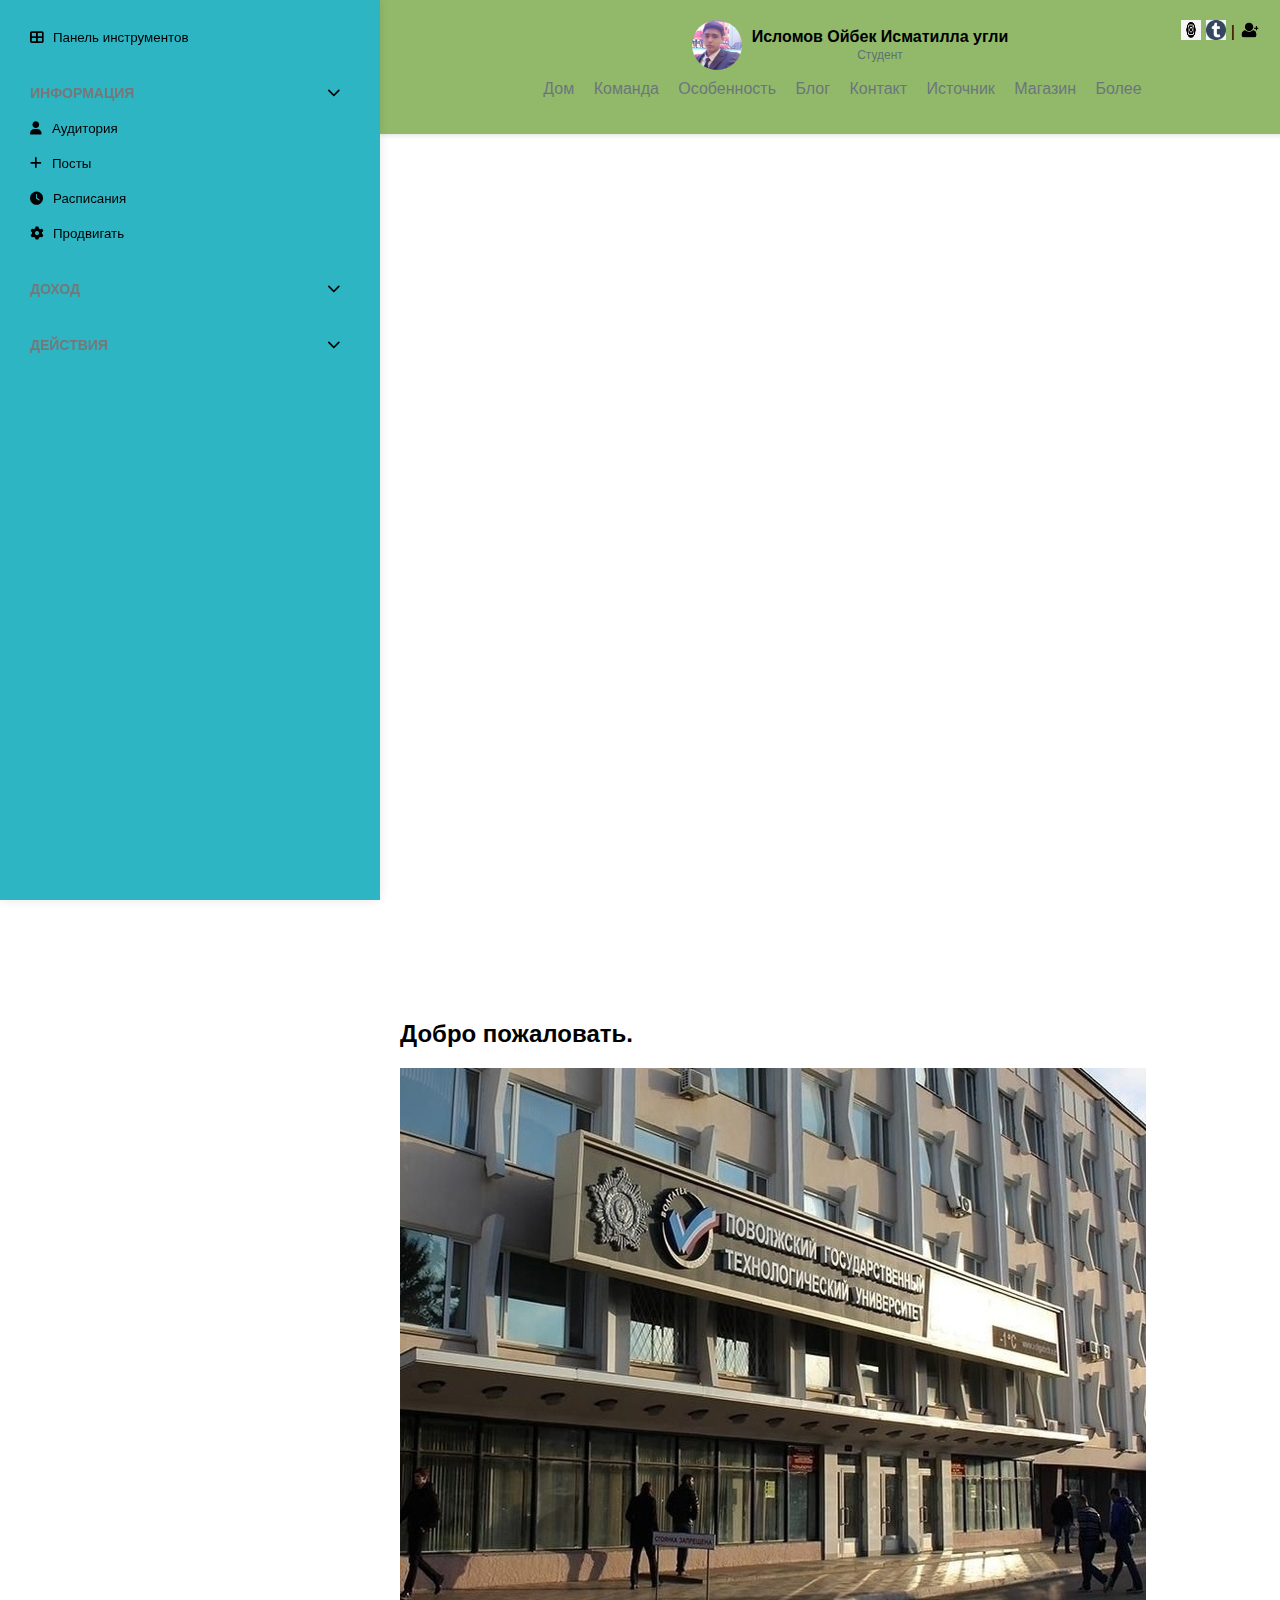
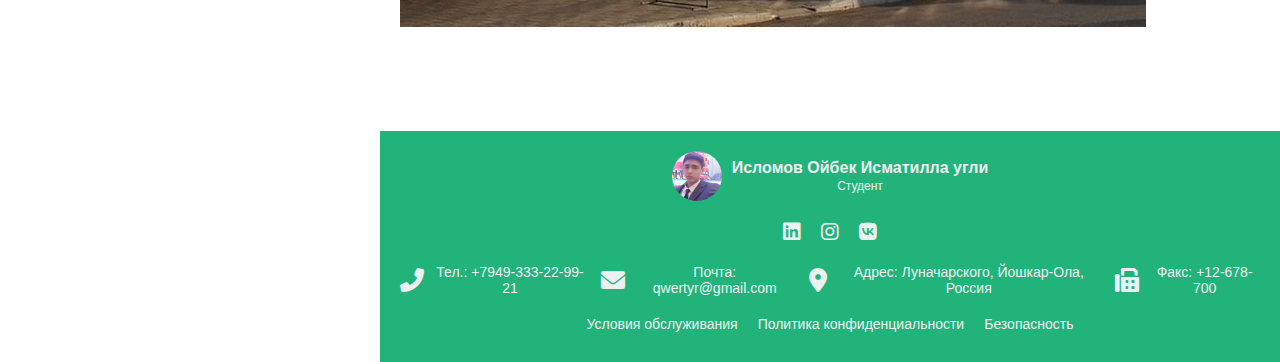
<file: index.html>
<!DOCTYPE html>
<html lang="ru">
<head>
    <meta charset="UTF-8">
    <meta name="viewport" content="width=device-width, initial-scale=1.0">
    <title>Мой сайт</title>
    <link rel="stylesheet" href="styles.css">
    <link rel="stylesheet" href="https://cdnjs.cloudflare.com/ajax/libs/font-awesome/6.0.0-beta3/css/all.min.css">
</head>
<body>
    <div class="page-container">
        <header>
            <div class="header-container">
                <div class="profile">
                    <img src="o.png" alt="Фото профиля" class="profile-photo">
                    <div class="profile-info">
                        <h2>Исломов Ойбек Исматилла угли</h2>
                        <p>Студент</p>
                    </div>
                    <div class="social-icons">
                        <a href="#"><img src="im.webp" alt="Instagram"></a>
                        <a href="#"><img src="vs.webp" alt="LinkedIn"></a>
                        <span class="divider">|</span>
                        <a href="#"><img src="vk.png" alt="VK"></a>
                    </div>
                </div>
                <nav class="header-nav">
                    <ul>
                        <li><a href="index.html">Дом</a></li>
                        <li><a href="team.html">Команда</a></li>
                        <li><a href="particularities.html">Особенность</a></li>
                        <li><a href="blog.html">Блог</a></li>
                        <li><a href="contact.html">Контакт</a></li>
                        <li><a href="sources.html">Источник</a></li>
                        <li><a href="stores.html">Магазин</a></li>
                        <li><a href="diseases.html">Более</a></li>
                    </ul>
                </nav>
            </div>
        </header>
    </div>
<main>
        <!-- Navigation Panel -->
        <div class="nav-panel">
            <div class="panel-buttons">
                <button class="panel-button">
                    <i class="fas fa-th-large"></i>
                    <span>Панель инструментов</span>
                </button>
            </div>
            <div class="section">
                <button class="section-header" onclick="toggleSection(this)">
                    <h4>Информация</h4>
                    <i class="fas fa-chevron-down"></i>
                </button>
                <div class="section-content">
                    <button class="info-button">
                        <i class="fas fa-user"></i>
                        <span>Аудитория</span>
                    </button>
                    <button class="info-button">
                        <i class="fas fa-plus"></i>
                        <span>Посты</span>
                    </button>
                    <button class="info-button">
                        <i class="fas fa-clock"></i>
                        <span>Расписания</span>
                    </button>
                    <button class="info-button">
                        <i class="fas fa-cog"></i>
                        <span>Продвигать</span>
                    </button>
                </div>
            </div>
            <div class="section">
                <button class="section-header" onclick="toggleSection(this)">
                    <h4>Доход</h4>
                    <i class="fas fa-chevron-down"></i>
                </button>
                <div class="section-content" style="display: none;">
                    <!-- Содержимое секции Доход -->
                </div>
            </div>
            <div class="section">
                <button class="section-header" onclick="toggleSection(this)">
                    <h4>Действия</h4>
                    <i class="fas fa-chevron-down"></i>
                </button>
                <div class="section-content" style="display: none;">
                    <!-- Содержимое секции Действия -->
                </div>
            </div>
        </div>
        
            <!-- Основной контент страницы -->
            <h2>Добро пожаловать.</h2>
            <img src="rr.jpg" alt="вечная ">
        
            <!-- Add more content as needed -->
        </main>

        <!-- Footer -->
        <footer class="footer">
            <div class="footer-profile">
                <img src="o.png" alt="Фото профиля" class="footer-profile-photo">
                <div class="footer-profile-info">
                    <h3>Исломов Ойбек Исматилла угли</h3>
                    <p>Студент</p>
                </div>
            </div>
            <div class="footer-social-icons">
                <a href="#"><i class="fab fa-linkedin"></i></a>
                <a href="#"><i class="fab fa-instagram"></i></a>
                <a href="#"><i class="fab fa-vk"></i></a>
            </div>
            <div class="footer-container">
                <div class="footer-section">
                    <i class="fas fa-phone-alt"></i>
                    <p>Тел.: +7949-333-22-99-21</p>
                </div>
                <div class="footer-section">
                    <i class="fas fa-envelope"></i>
                    <p>Почта: qwertyr@gmail.com</p>
                </div>
                <div class="footer-section">
                    <i class="fas fa-map-marker-alt"></i>
                    <p>Адрес: Луначарского, Йошкар-Ола, Россия</p>
                </div>
                <div class="footer-section">
                    <i class="fas fa-fax"></i>
                    <p>Факс: +12-678-700</p>
                </div>
            </div>
            <div class="footer-links">
                <a href="#">Условия обслуживания</a>
                <a href="#">Политика конфиденциальности</a>
                <a href="#">Безопасность</a>
            </div>
        </footer>
    </div>

    <!-- Link to external JavaScript if needed -->
    <script src="script.js"></script>
</body>
</html>
</file>
<file: styles.css>
body, html {
    margin: 0;
    padding: 0;
    height: 100%;
    font-family: Arial, sans-serif;
}

.page-container {
    display: flex;
    flex-direction: column;
    min-height: 100vh;
}

header {
    background-color: #92b96a;
    box-shadow: 0 2px 4px rgba(0, 0, 0, 0.1);
    padding: 20px;
    text-align: center;
    width: calc(100% - 380px); /* Adjust for nav-panel width + padding */
    margin-left: 380px; /* Adjust for nav-panel width + padding */
}

.header-container {
    max-width: 1200px;
    margin: 0 auto;
    display: flex;
    flex-direction: column;
    align-items: center;
    width: 100%;
}

.profile {
    display: flex;
    justify-content: center;
    align-items: center;
    width: 100%;
}

.profile-photo {
    border-radius: 50%; /* Makes the profile photo circular */
    width: 50px; /* Size of the profile photo */
    height: 50px; /* Size of the profile photo */
    margin-right: 10px; /* Space between photo and text */
}

.profile-info h2 {
    margin: 0;
    font-size: 16px; /* Font size for name */
}

.profile-info p {
    margin: 2px 0 0 0; /* Margin for position */
    font-size: 12px; /* Font size for role */
    color: #5C7373; /* Gray color for role text */
}

.social-icons {
    position: absolute;
    top: 20px;
    right: 20px;
    display: flex;
    align-items: center;
}

.social-icons a {
    margin-left: 5px; /* Space between social icons */
}

.social-icons img {
    width: 20px; /* Size of social media icons */
    height: 20px; /* Size of social media icons */
}

.divider {
    margin-left: 5px; /* Space before divider */
}

nav ul {
    list-style: none; /* Removes bullet points from list */
    padding: 0; /* Removes padding from list */
    margin-top: 10px; /* Space above nav menu */
}

nav ul li {
    display: inline-block; /* Displays list items in a row */
    margin-right: 15px; /* Space between navigation items */
}

nav ul li a {
    text-decoration: none; /* Removes underline from links */
    color: #6c757d; /* Gray color for links */
}

nav ul li a:hover {
    color: #007bff; /* Blue color on hover */
}

/* Navigation Panel Styling */
.nav-panel {
    width: 340px;
    background-color: #2db5c4;
    box-shadow: 0 0 10px rgba(0, 0, 0, 0.1);
    position: fixed;
    top: 0;
    left: 0;
    bottom: 0;
    display: flex;
    flex-direction: column;
    padding: 20px;
}

.panel-buttons, .section {
    margin-bottom: 20px;
}

.panel-button, .info-button, .section-header {
    display: flex;
    align-items: center;
    padding: 10px;
    border: none;
    background: none;
    cursor: pointer;
    width: 100%;
    text-align: left;
}

.panel-button:hover, .info-button:hover, .section-header:hover {
    background-color: #f0f0f0;
}

.panel-button i, .info-button i, .section-header i {
    margin-right: 10px;
}

.section-header {
    justify-content: space-between;
}

.section-header h4 {
    margin: 0;
    font-size: 14px;
    color: #777;
    text-transform: uppercase;
}

.section-content {
    display: block;
}

main {
    flex: 1;
    padding: 20px;
    margin-left: 380px; /* Adjust for nav-panel width + padding */
    margin-top: 80px; /* Add space for the fixed header */
    margin-bottom: 80px; /* Add space for the fixed footer */
}

/* Footer Styling */
.footer {
    background-color: #22b37b;
    color: #ecf0f1;
    padding: 20px;
    text-align: center;
    
    margin-left: 380px; /* Adjust for nav-panel width + padding */
    
    bottom: 0; /* Position it at the bottom */
    z-index: 1000; /* Ensure the footer is above other content */
}

.footer-profile {
    display: flex;
    align-items: center;
    justify-content: center;
    margin-bottom: 20px;
}

.footer-profile-photo {
    border-radius: 50%;
    width: 50px;
    height: 50px;
    margin-right: 10px;
}

.footer-profile-info h3 {
    margin: 0;
    font-size: 16px;
}

.footer-profile-info p {
    margin: 2px 0 0 0;
    font-size: 12px;
    color: #ecf0f1;
}

.footer-social-icons {
    display: flex;
    justify-content: center;
    margin-bottom: 20px;
}

.footer-social-icons a {
    color: #ecf0f1;
    margin: 0 10px;
    font-size: 20px;
}

.footer-social-icons a:hover {
    color: #28e3a8;
}

.footer-container {
    display: flex;
    justify-content: center;
    gap: 15px; /* Add 15px space between items */
    margin-bottom: 20px;
}

.footer-section {
    display: flex;
    align-items: center; /* Align items centrally */
    gap: 10px; /* Add 10px space between icon and text */
}

.footer-section i {
    font-size: 24px;
}

.footer-section p {
    margin: 0; /* Removed margin to bring elements closer */
    font-size: 14px;
}

.footer-links {
    display: flex;
    justify-content: center;
    flex-wrap: wrap;
    margin-bottom: 10px;
}

.footer-links a {
    color: #ecf0f1;
    text-decoration: none;
    margin: 0 10px;
    font-size: 14px;
}

.footer-links a:hover {
    color: #29c19b; /* Blue color on hover */
    text-decoration: underline;
}

.footer-links p {
    margin: 20px 0 0 0; /* Added 20px margin to create space between icons and contact information */
    font-size: 14px;
}
</file>
